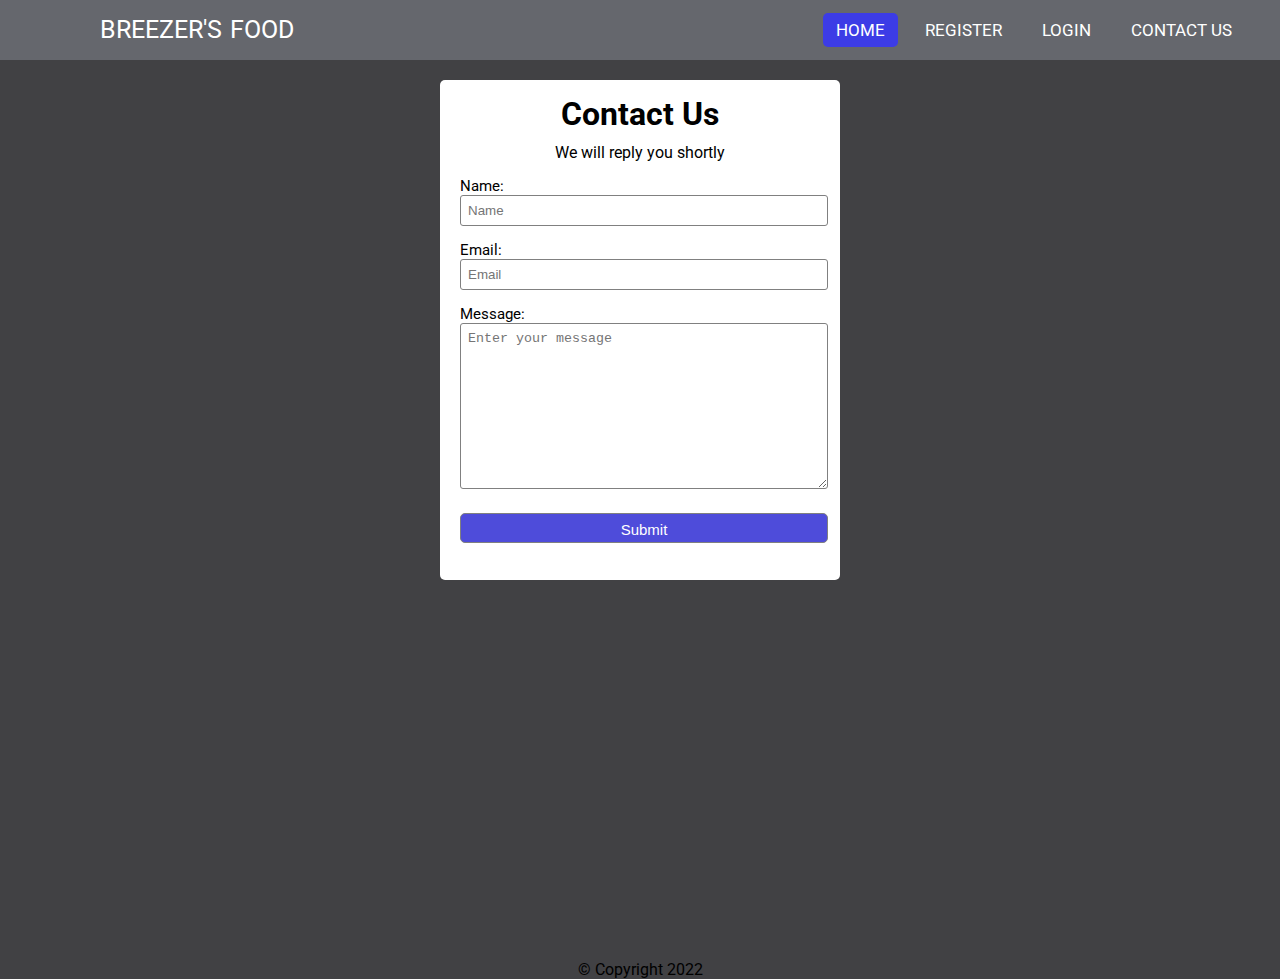
<file: contact.html>
<!DOCTYPE html>
<html lang="en">
<head>
    <meta charset="UTF-8">
    <meta http-equiv="X-UA-Compatible" content="IE=edge">
    <meta name="viewport" content="width=device-width, initial-scale=1.0">
    <title>Document</title>
    <link rel="stylesheet" href="https://cdnjs.cloudflare.com/ajax/libs/font-awesome/4.7.0/css/font-awesome.min.css">
    <link rel="stylesheet" href="index.css">
    
</head>
<body>
    <header>
        <nav>
            <input  type="checkbox" id="check">
    
            <label for="check" class="checkbtn">
                <i class="fa fa-bars"></i>
            </label>
    
            <label class="logo">BREEZER'S FOOD</label>
            <ul>
                <li><a class="active" href="index.html">Home</a></li>
                <li><a href="register.html">Register</a></li>
                <li><a href="login.html">Login</a></li>
                <li><a href="contact.html">Contact Us</a></li>
            </ul>
        </nav>
    </header>
    <main>
        <div class="container-contact">
            <h1>Contact Us</h1>
            <p>We will reply you shortly</p>
            <form>
                <label>Name:</label>
                <input type="text" placeholder="Name">
                <label>Email:</label>
                <input type="email" placeholder="Email">
                <label>Message:</label>
                <textarea placeholder="Enter your message" cols="30" rows="10"></textarea>
                <input type="button" value="Submit">

            </form>
    
                
        </div>
    </main>
    <footer>
        <p>© Copyright 2022</p>
    </footer>
    
    

</body>
</html>
</file>
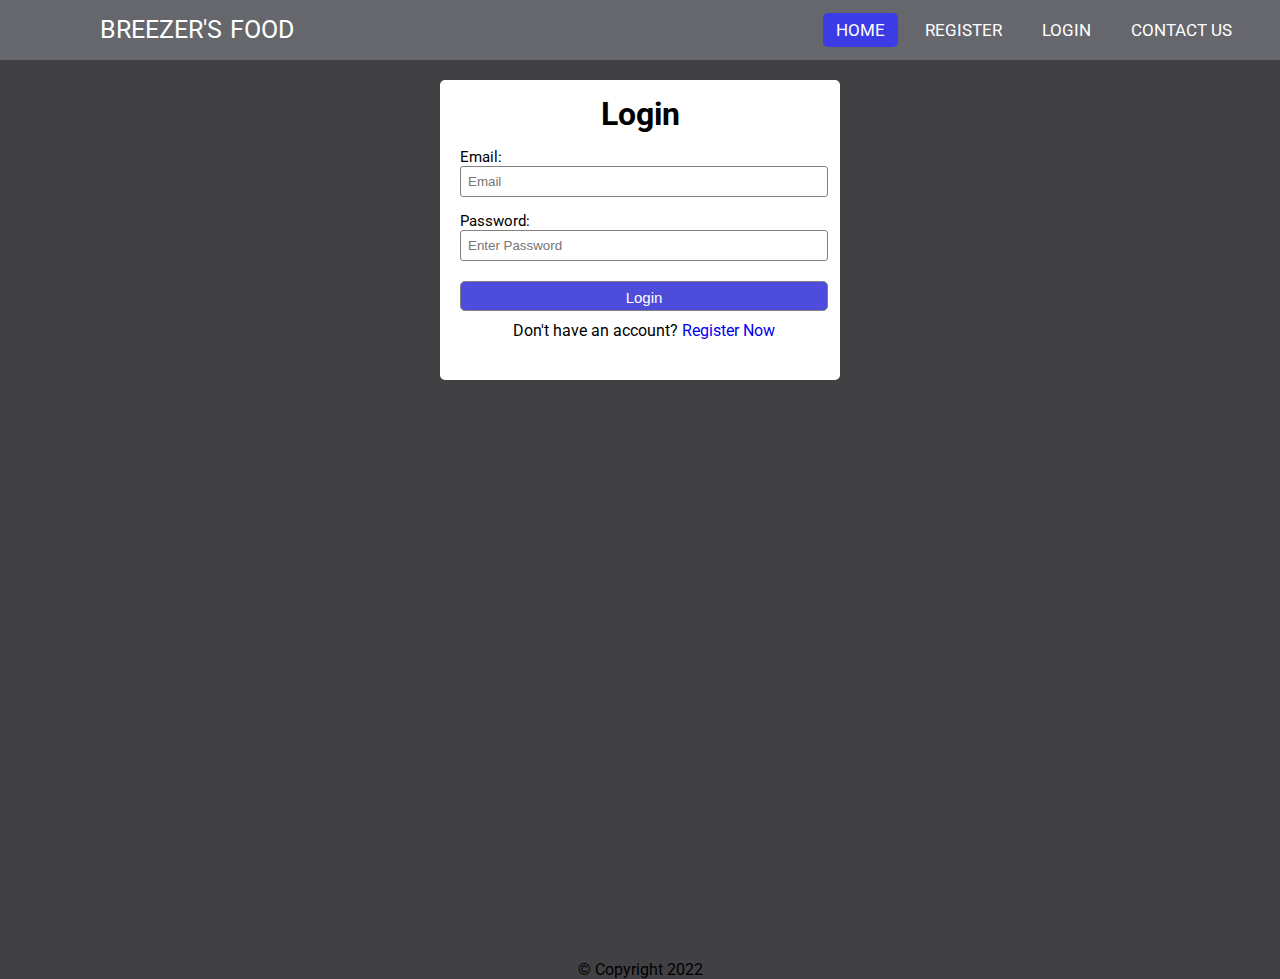
<file: login.html>
<!DOCTYPE html>
<html lang="en">
<head>
    <meta charset="UTF-8">
    <meta http-equiv="X-UA-Compatible" content="IE=edge">
    <meta name="viewport" content="width=device-width, initial-scale=1.0">
    <title>Document</title>
    <link rel="stylesheet" href="https://cdnjs.cloudflare.com/ajax/libs/font-awesome/4.7.0/css/font-awesome.min.css">
    <link rel="stylesheet" href="index.css">
    
</head>
<body>
    <header>
        <nav>
            <input  type="checkbox" id="check">
    
            <label for="check" class="checkbtn">
                <i class="fa fa-bars"></i>
            </label>
    
            <label class="logo">BREEZER'S FOOD</label>
            <ul>
                <li><a class="active" href="index.html">Home</a></li>
                <li><a href="register.html">Register</a></li>
                <li><a href="login.html">Login</a></li>
                <li><a href="contact.html">Contact Us</a></li>
            </ul>
        </nav>
    </header>
    <main>
        <div class="container-contact login">
            <h1>Login</h1>
           
            <form>
                <label>Email:</label>
                <input type="email" placeholder="Email">
                <label>Password:</label>
                <input type="password" placeholder="Enter Password">
                <input type="button" value="Login">

                <p>Don't have an account? <a href="register.html"> Register Now</a> </p>
            </form>

    </main>
    <footer>
        <p>© Copyright 2022</p>
    </footer>
    

</body>
</html>
</file>
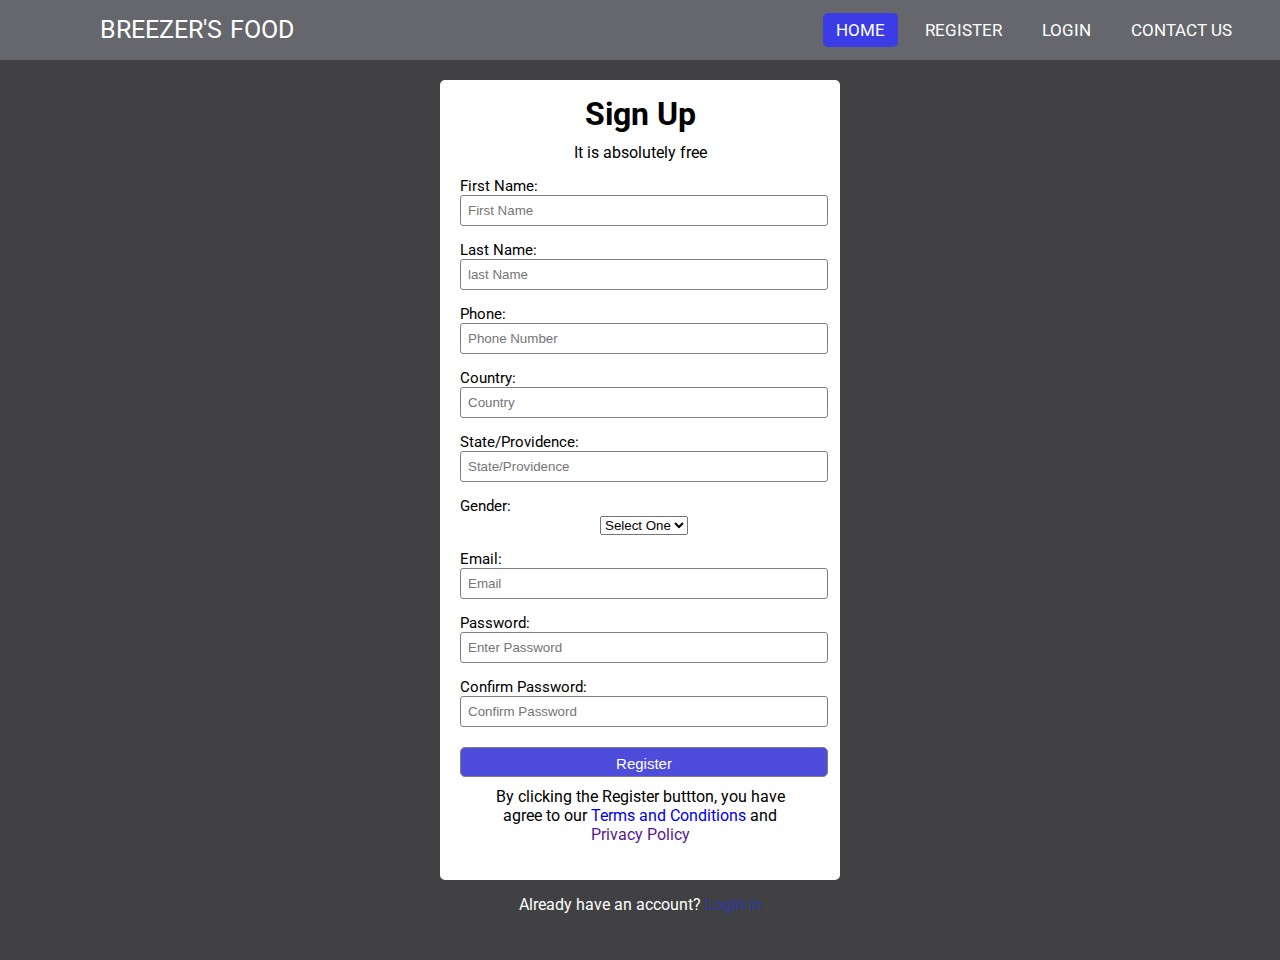
<file: register.html>
<!DOCTYPE html>
<html lang="en">
<head>
    <meta charset="UTF-8">
    <meta http-equiv="X-UA-Compatible" content="IE=edge">
    <meta name="viewport" content="width=device-width, initial-scale=1.0">
    <title>Document</title>
    <link rel="stylesheet" href="https://cdnjs.cloudflare.com/ajax/libs/font-awesome/4.7.0/css/font-awesome.min.css">
    <link rel="stylesheet" href="index.css">
    
    
</head>
<body>
    <header>
        <nav>
            <input  type="checkbox" id="check">
    
            <label for="check" class="checkbtn">
                <i class="fa fa-bars"></i>
            </label>
    
            <label class="logo">BREEZER'S FOOD</label>
            <ul>
                <li><a class="active" href="index.html">Home</a></li>
                <li><a href="register.html">Register</a></li>
                <li><a href="login.html">Login</a></li>
                <li><a href="contact.html">Contact Us</a></li>
            </ul>
        </nav>
    </header>
    <main>
        <div class="container-contact register">
            <h1>Sign Up</h1>
            <p>It is absolutely free</p>
            <form>
                <label>First Name:</label>
                <input type="text" placeholder="First Name">
                <label>Last Name:</label>
                <input type="text" placeholder="last Name">
                <label>Phone:</label>
                <input type="number" placeholder="Phone Number">
                <label>Country:</label>
                <input type="text" placeholder="Country">
                <label>State/Providence:</label>
                <input type="text" placeholder="State/Providence">
                <label>Gender:</label>
                <select name="Gender">
                    <option value="Select"> Select One</option>
                    <option value="Male">Male</option>
                    <option value="Female">Female</option>
                </select>
                <label>Email:</label>
                <input type="email" placeholder="Email">
                <label>Password:</label>
                <input type="password" placeholder="Enter Password">
                <label>Confirm Password:</label>
                <input type="password" placeholder="Confirm Password">
                <input type="button" value="Register">

            </form>
            <p class="last-one">By clicking the Register buttton, you have agree to our <a href="#">Terms and Conditions</a> and <a href="">Privacy Policy</a></p>
                
        </div>

        <p class="exist">Already have an account? <a href="login.html"> Login in</a> </p>
    </main>

    <footer>
        
    </footer>
    

</body>
</html>
</file>
<file: index.css>
@import url('https://fonts.googleapis.com/css2?family=Roboto:wght@100;300;400;500;900&display=swap');

*{
    padding: 0;
    margin: 0;
    text-decoration: none;
    list-style: none;
    box-sizing: border-box;
}

body{
    font-family: Roboto;
    background-color: rgb(65, 65, 68);
}

 nav {
     background-color: rgb(101, 103, 109);
     height: 60px;
     width: 100%;
     
 }

 label.logo {
     color: white;
     font-size: 25px;
     line-height: 60px;
     font-weight: normal;
     padding: 0 100px;
     word-spacing: 2px
 }

 nav ul {
    float: right;
    margin-right: 30px;

 }

 nav ul li {
     display: inline-block;
     line-height: 60px;
     margin: 0 5px;
 }

 nav ul li a {
    color: white;
    font-size: 17px;
    text-transform: uppercase;
    padding: 7px 13px;
    border-radius: 5px;
}

a.active, a:hover {
    background: rgb(60, 60, 230);
    transition: .5s;

}

.checkbtn{
    color:white;
    font-size: 25px;
    float: right;
    line-height: 60px;
    margin-right: 30px;
    cursor: pointer;
    display: none;

}

#check {
    display: none;
}

.container-contact {
    width: 400px;
    height: 500px;
    margin: auto;
    background-color: white;
    border-radius: 5px;
    margin-top: 10px;
    padding: auto;

}

.login{
    height: 300px;
}


.register {
    height: 800px;
}

.exist{
    text-align: center;
    color: white;
    margin-top: 15px;
}
.exist a {
    color: rgb(48, 56, 167);
}
h1 {
    text-align: center;
    padding-top: 15px;

}

.container-contact p {
    text-align: center;
    margin-top: 10px;
}

form {
    width: 368px;
    margin-left: 20px;
}

form label {
    display: flex;
    margin-top: 15px;
    font-size: 15px;
}

form input {
    width: 100%;
    padding: 7px;
    border: 1px solid gray;
    border-radius: 3px;
    outline: none;
}

form textarea {
    width: 100%;
    padding: 7px;
    border: 1px solid gray;
    border-radius: 3px;
}

input[type ="button"]{
    height: 30px;
    margin-top: 20px;
    border-radius: 5px;
    background-color: rgb(78, 76, 218);
    color: white;
    font-size: 15px;
}

.last-one {
    margin-top: 15px;
    width: 80%;
    margin: auto;
    text-align: center;
}

main {


width: 80%;
height: 100vh;
text-align: center;
margin: auto;
padding: 10px;
list-style: block;
}

.heropage{
    background-color: white;
}

main img {
    width: 150px;
    height: 150px;
    margin: auto;
}

.hero{
    margin: 15px;
}

.features {
    display: flex;
    justify-content: center;
    align-content: center;
}

.feature {
    padding: 15px;
}

.feature h4 {
    margin: 10px;
}

footer p {
    margin: auto;
    text-align: center;
}




@media (max-width : 952px) {
    label.logo{
        font-size: 20px;
        padding-left: 50px;
    }

    nav ul li a {
        font-size: 15px;
    }


}



@media (max-width : 852px) {
    .checkbtn {
        display: block;
    }

    ul{
        position: fixed;
        width: 100%;
        background-color: rgb(37, 49, 73);
        height: 100vh;
        top: 60px;
        left: -100%;
        text-align: center;
        transition :all .5s;
    }

    nav ul li {
        display: block;
        line-height: 30px;
        margin: 30px;
    }

    nav ul li a {
        font-size: 15px;
        
    }

    a.active, a:hover {
        background: none;
        color:blue;
    }

    #check:checked ~ ul {
        left: 0;
    }
}
</file>
